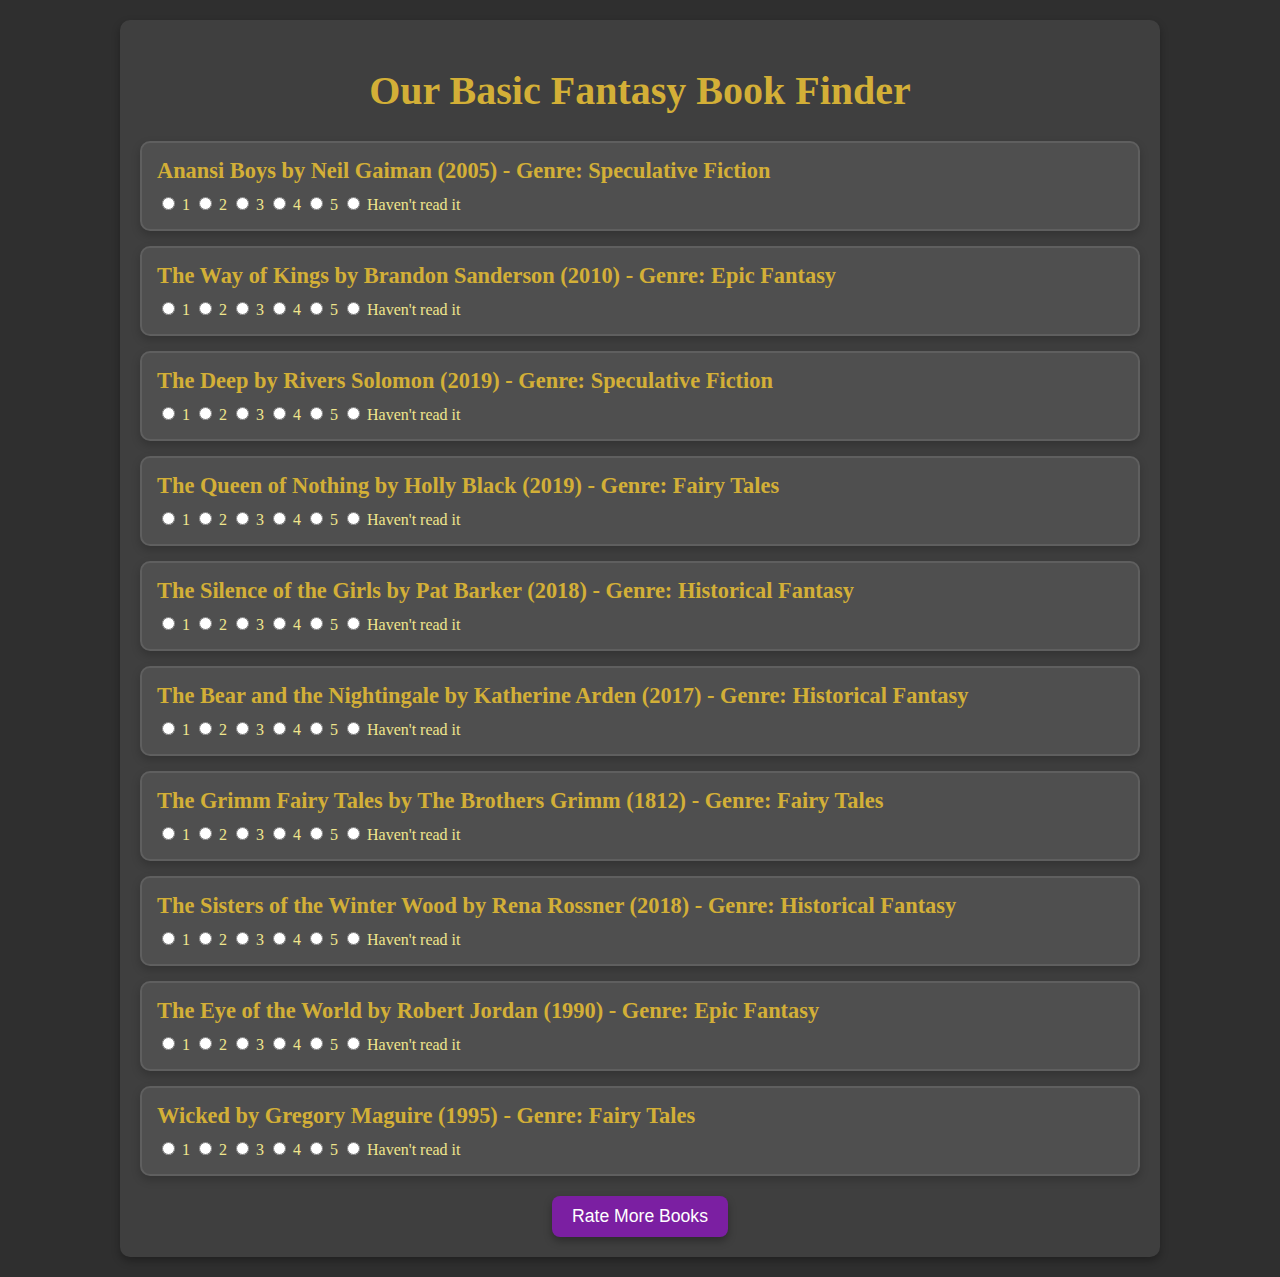
<file: recommendations/index.html>
<!DOCTYPE html>
<html lang="en">
<head>
    <meta charset="UTF-8">
    <meta name="viewport" content="width=device-width, initial-scale=1.0">
    <title>Our Basic Fantasy Book Finder</title>
    <style>
       /* Global Styles */
        body {
            font-family: 'Georgia', serif;
            background-color: #2f2f2f; /* Dark gray background */
            color: #d3d3d3; /* Light gray text */
            margin: 0;
            padding: 20px;
            background-image: url('https://www.transparenttextures.com/patterns/paper-fibers.png'); /* Subtle textured background */
        }

        h1 {
            text-align: center;
            font-family: 'Cinzel', serif;
            color: #d3af37; /* Dark gold for headings */
            font-size: 2.5em;
        }

        h2 {
            color: #f0e68c; /* Light gold */
            font-family: 'Cinzel', serif;
            text-align: center;
        }

        .content-wrapper {
            max-width: 1000px;
            margin: 0 auto;
            padding: 20px;
            background-color: #3f3f3f; /* Medium gray for contrast */
            border-radius: 10px;
            box-shadow: 0 4px 8px rgba(0, 0, 0, 0.3);
        }

        /* Book Container Styles */
        .book-container {
            background: #4f4f4f; /* Slightly lighter gray */
            padding: 15px;
            margin-bottom: 15px;
            border-radius: 10px;
            box-shadow: 0 4px 10px rgba(0, 0, 0, 0.2);
            border: 2px solid #5f5f5f; /* Dark gray border */
        }

        .book-title {
            font-size: 1.4em;
            font-weight: bold;
            color: #d3af37; /* Dark gold */
        }

        .rating {
            margin-top: 10px;
            color: #f0e68c; /* Light gold */
        }

        /* Button Styles */
        .button-container {
            text-align: center;
            margin-top: 20px;
        }

        button {
            padding: 10px 20px;
            font-size: 1.1em;
            border: none;
            border-radius: 8px;
            cursor: pointer;
            background-color: #7b1fa2; /* Dark purple for a pop of color */
            color: #fff;
            box-shadow: 0 4px 8px rgba(0, 0, 0, 0.3);
            transition: background-color 0.3s;
        }

        button:hover {
            background-color: #4a148c; /* Darker purple on hover */
        }

    </style>
</head>
<body>
    <div class="content-wrapper">
        <h1>Our Basic Fantasy Book Finder</h1>
        <div id="books"></div>
        <div id="genre-preferences" style="margin-top: 20px;"></div>
        <div id="book-recommendations" style="margin-top: 20px;"></div>
        <div class="button-container">
            <button id="more-books-button" onclick="loadMoreBooks()">Rate More Books</button>
        </div>
    </div>
    
    <script>
        let genrePreferences = {};
        let ratedBooks = new Set();
        let allBooksData = [];

        // Function to get 10 random books excluding already rated ones
        function getRandomBooks(data, count = 10) {
            const unratedBooks = data.filter(book => !ratedBooks.has(book.title));
            const shuffled = unratedBooks.sort(() => 0.5 - Math.random());
            return shuffled.slice(0, count);
        }

        // Function to create book rating elements
        function createBookElements(books) {
            const booksContainer = document.getElementById('books');
            booksContainer.innerHTML = ''; // Clear existing books
            books.forEach(book => {
                ratedBooks.add(book.title);
                const bookDiv = document.createElement('div');
                bookDiv.className = 'book-container';

                const title = document.createElement('div');
                title.className = 'book-title';
                title.textContent = `${book.title} by ${book.author} (${book.year}) - Genre: ${book.genre}`;

                const ratingDiv = document.createElement('div');
                ratingDiv.className = 'rating';

                // Create rating radio buttons
                for (let i = 1; i <= 5; i++) {
                    const label = document.createElement('label');
                    const radio = document.createElement('input');
                    radio.type = 'radio';
                    radio.name = `rating-${book.title}`;
                    radio.value = i;
                    radio.addEventListener('change', () => handleRatingChange(book.genre, i));
                    label.appendChild(radio);
                    label.appendChild(document.createTextNode(` ${i} `));
                    ratingDiv.appendChild(label);
                }

                // Create "Haven't read it" option
                const haventReadLabel = document.createElement('label');
                const haventReadRadio = document.createElement('input');
                haventReadRadio.type = 'radio';
                haventReadRadio.name = `rating-${book.title}`;
                haventReadRadio.value = "haven't read";
                haventReadRadio.addEventListener('change', () => handleRatingChange(book.genre, null));
                haventReadLabel.appendChild(haventReadRadio);
                haventReadLabel.appendChild(document.createTextNode(" Haven't read it "));
                ratingDiv.appendChild(haventReadLabel);

                bookDiv.appendChild(title);
                bookDiv.appendChild(ratingDiv);
                booksContainer.appendChild(bookDiv);
            });
        }

        // Function to handle rating changes
        function handleRatingChange(genre, rating) {
            if (rating >= 3) {
                if (genrePreferences[genre]) {
                    genrePreferences[genre]++;
                } else {
                    genrePreferences[genre] = 1;
                }
            }
            updateGenrePreferences();
        }

        // Function to update and display genre preferences
        function updateGenrePreferences() {
            const genrePreferencesDiv = document.getElementById('genre-preferences');
            genrePreferencesDiv.innerHTML = '<h2>Genre Preferences (Rated 3 or Better)</h2>';
            for (const genre in genrePreferences) {
                const genreInfo = document.createElement('div');
                genreInfo.textContent = `${genre}: ${genrePreferences[genre]} time(s)`;
                genrePreferencesDiv.appendChild(genreInfo);
            }
            recommendBooks();
        }

        // Function to recommend books based on top genres
        function recommendBooks() {
            const topGenres = Object.entries(genrePreferences)
                .sort((a, b) => b[1] - a[1])
                .slice(0, 3)
                .map(entry => entry[0]);

            const recommendations = [];
            topGenres.forEach(genre => {
                const genreBooks = allBooksData.filter(book => book.genre === genre && !ratedBooks.has(book.title));
                if (genreBooks.length > 0) {
                    recommendations.push(genreBooks[0]);
                }
            });

            const bookRecommendationsDiv = document.getElementById('book-recommendations');
            bookRecommendationsDiv.innerHTML = '<h2>Recommended Books for You</h2>';
            recommendations.forEach(book => {
                const bookInfo = document.createElement('div');
                bookInfo.textContent = `${book.title} by ${book.author} (${book.year}) - Genre: ${book.genre}`;
                bookRecommendationsDiv.appendChild(bookInfo);
            });
        }

        // Function to load more books for rating
        function loadMoreBooks() {
            const moreBooks = getRandomBooks(allBooksData);
            createBookElements(moreBooks);
        }

        // Fetch the JSON file and display 10 random books
        fetch('fantasy_books.json')
            .then(response => response.json())
            .then(data => {
                allBooksData = data;
                const randomBooks = getRandomBooks(data);
                createBookElements(randomBooks);
            })
            .catch(error => console.error('Error fetching the JSON file:', error));
    </script>
</body>
</html>
</file>
